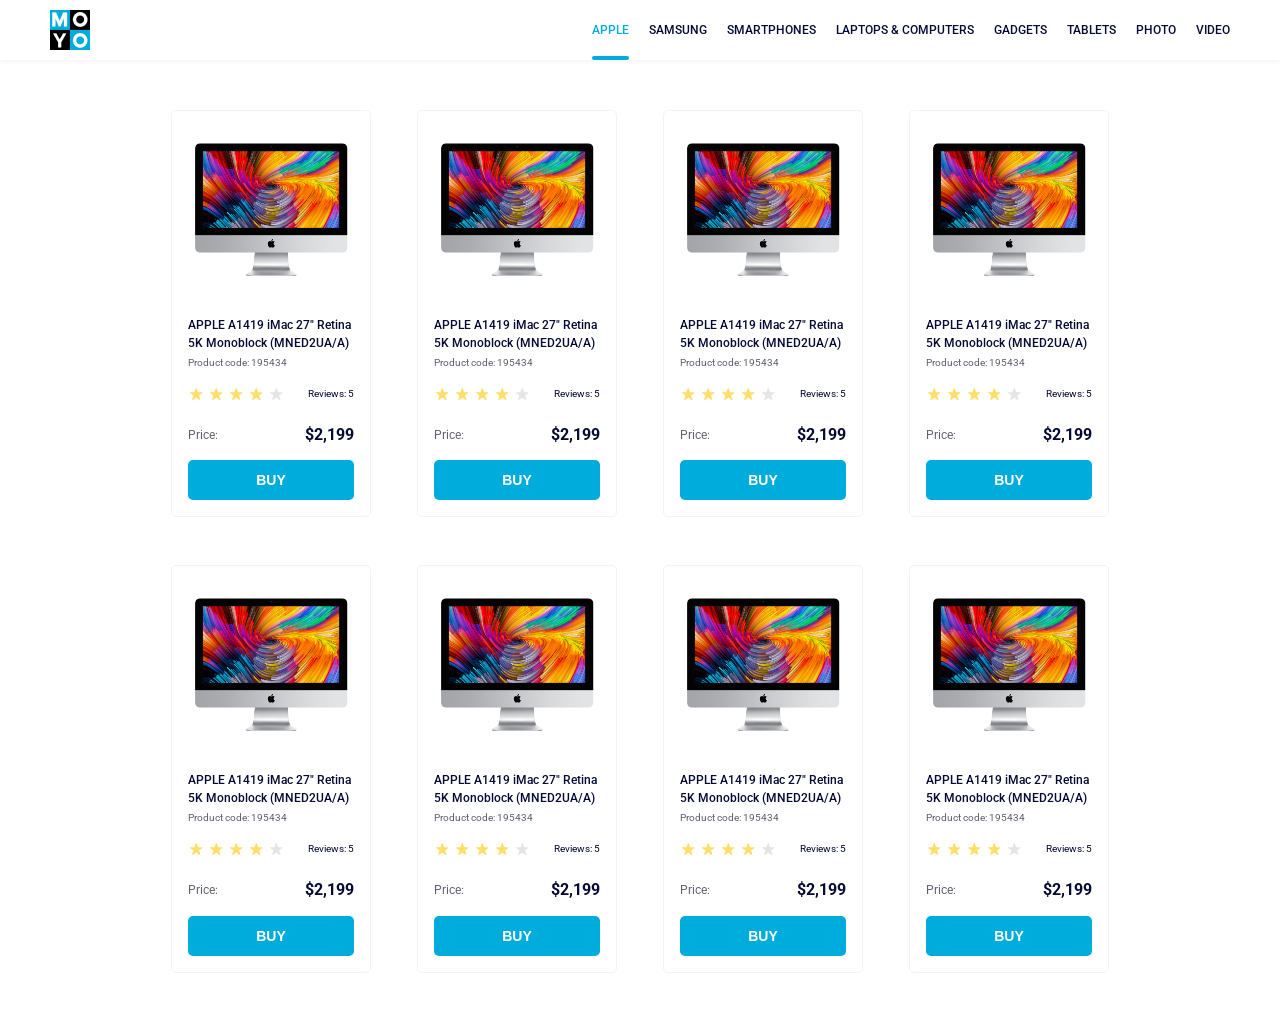
<file: index.html>
<!doctype html><html lang="en"><head><meta charset="utf-8"><meta name="viewport" content="width=device-width, initial-scale=1.0"><title>Catalog</title><link rel="preconnect" href="https://fonts.gstatic.com"><link href="https://fonts.googleapis.com/css2?family=Roboto:wght@400;500;700&display=swap" rel="stylesheet"><link rel="stylesheet" href="index.a36281af.css"></head><body> <header class="header"> <a class="header__link" href="#"> <img class="header__logo-img" src="logo.eddae0ff.png" alt="logo"> </a> <nav class="header__nav-list"> <ul class="header__model"> <li class="header__nav-item header__nav-item--first"> <a class="header__link header__link--is-active" href="#"> Apple </a> </li> <li class="header__nav-item"> <a class="header__link" href="#"> Samsung </a> </li> </ul> <ul class="header__device"> <li class="header__nav-item"> <a class="header__link" href="#"> Smartphones </a> </li> <li class="header__nav-item"> <a data-qa="nav-hover" class="header__link" href="#"> Laptops & Computers </a> </li> <li class="header__nav-item"> <a class="header__link" href="#"> Gadgets </a> </li> <li class="header__nav-item"> <a class="header__link" href="#"> Tablets </a> </li> <li class="header__nav-item"> <a class="header__link" href="#"> Photo </a> </li> <li class="header__nav-item"> <a class="header__link" href="#"> Video </a> </li> </ul> </nav> </header> <main class="catalog"> <article data-qa="card" class="card card--hover"> <img class="card__img" src="imac.202c52ff.jpeg" alt="imac model A1419 iMac 27"> <h2 class="card__title"> APPLE A1419 iMac 27" Retina 5K Monoblock (MNED2UA/A) </h2> <p class="card__code">Product code: 195434</p> <div class="stars stars--4"> <div class="stars__group"> <span class="stars__star"></span> <span class="stars__star"></span> <span class="stars__star"></span> <span class="stars__star"></span> <span class="stars__star"></span> </div> <p class="stars__review">Reviews: 5</p> </div> <p class="card__price"> Price: <span class="card__digit">$2,199</span> </p> <button data-qa="card-hover" class="card__button card__button--hover"> Buy </button> </article> <article class="card card--hover"> <img class="card__img" src="imac.202c52ff.jpeg" alt="imac model A1419 iMac 27"> <h2 class="card__title"> APPLE A1419 iMac 27" Retina 5K Monoblock (MNED2UA/A) </h2> <p class="card__code">Product code: 195434</p> <div class="stars stars--4"> <div class="stars__group"> <span class="stars__star"></span> <span class="stars__star"></span> <span class="stars__star"></span> <span class="stars__star"></span> <span class="stars__star"></span> </div> <p class="stars__review">Reviews: 5</p> </div> <p class="card__price"> Price: <span class="card__digit">$2,199</span> </p> <button class="card__button card__button--hover">Buy</button> </article> <article class="card card--hover"> <img class="card__img" src="imac.202c52ff.jpeg" alt="imac model A1419 iMac 27"> <h2 class="card__title"> APPLE A1419 iMac 27" Retina 5K Monoblock (MNED2UA/A) </h2> <p class="card__code">Product code: 195434</p> <div class="stars stars--4"> <div class="stars__group"> <span class="stars__star"></span> <span class="stars__star"></span> <span class="stars__star"></span> <span class="stars__star"></span> <span class="stars__star"></span> </div> <p class="stars__review">Reviews: 5</p> </div> <p class="card__price"> Price: <span class="card__digit">$2,199</span> </p> <button class="card__button card__button--hover">Buy</button> </article> <article class="card card--hover"> <img class="card__img" src="imac.202c52ff.jpeg" alt="imac model A1419 iMac 27"> <h2 class="card__title"> APPLE A1419 iMac 27" Retina 5K Monoblock (MNED2UA/A) </h2> <p class="card__code">Product code: 195434</p> <div class="stars stars--4"> <div class="stars__group"> <span class="stars__star"></span> <span class="stars__star"></span> <span class="stars__star"></span> <span class="stars__star"></span> <span class="stars__star"></span> </div> <p class="stars__review">Reviews: 5</p> </div> <p class="card__price"> Price: <span class="card__digit">$2,199</span> </p> <button class="card__button card__button--hover">Buy</button> </article> <article class="card card--hover"> <img class="card__img" src="imac.202c52ff.jpeg" alt="imac model A1419 iMac 27"> <h2 class="card__title"> APPLE A1419 iMac 27" Retina 5K Monoblock (MNED2UA/A) </h2> <p class="card__code">Product code: 195434</p> <div class="stars stars--4"> <div class="stars__group"> <span class="stars__star"></span> <span class="stars__star"></span> <span class="stars__star"></span> <span class="stars__star"></span> <span class="stars__star"></span> </div> <p class="stars__review">Reviews: 5</p> </div> <p class="card__price"> Price: <span class="card__digit">$2,199</span> </p> <button class="card__button card__button--hover">Buy</button> </article> <article class="card card--hover"> <img class="card__img" src="imac.202c52ff.jpeg" alt="imac model A1419 iMac 27"> <h2 class="card__title"> APPLE A1419 iMac 27" Retina 5K Monoblock (MNED2UA/A) </h2> <p class="card__code">Product code: 195434</p> <div class="stars stars--4"> <div class="stars__group"> <span class="stars__star"></span> <span class="stars__star"></span> <span class="stars__star"></span> <span class="stars__star"></span> <span class="stars__star"></span> </div> <p class="stars__review">Reviews: 5</p> </div> <p class="card__price"> Price: <span class="card__digit">$2,199</span> </p> <button class="card__button card__button--hover">Buy</button> </article> <article class="card card--hover"> <img class="card__img" src="imac.202c52ff.jpeg" alt="imac model A1419 iMac 27"> <h2 class="card__title"> APPLE A1419 iMac 27" Retina 5K Monoblock (MNED2UA/A) </h2> <p class="card__code">Product code: 195434</p> <div class="stars stars--4"> <div class="stars__group"> <span class="stars__star"></span> <span class="stars__star"></span> <span class="stars__star"></span> <span class="stars__star"></span> <span class="stars__star"></span> </div> <p class="stars__review">Reviews: 5</p> </div> <p class="card__price"> Price: <span class="card__digit">$2,199</span> </p> <button class="card__button card__button--hover">Buy</button> </article> <article class="card card--hover"> <img class="card__img" src="imac.202c52ff.jpeg" alt="imac model A1419 iMac 27"> <h2 class="card__title"> APPLE A1419 iMac 27" Retina 5K Monoblock (MNED2UA/A) </h2> <p class="card__code">Product code: 195434</p> <div class="stars stars--4"> <div class="stars__group"> <span class="stars__star"></span> <span class="stars__star"></span> <span class="stars__star"></span> <span class="stars__star"></span> <span class="stars__star"></span> </div> <p class="stars__review">Reviews: 5</p> </div> <p class="card__price"> Price: <span class="card__digit">$2,199</span> </p> <button class="card__button card__button--hover">Buy</button> </article> </main> </body></html>
</file>
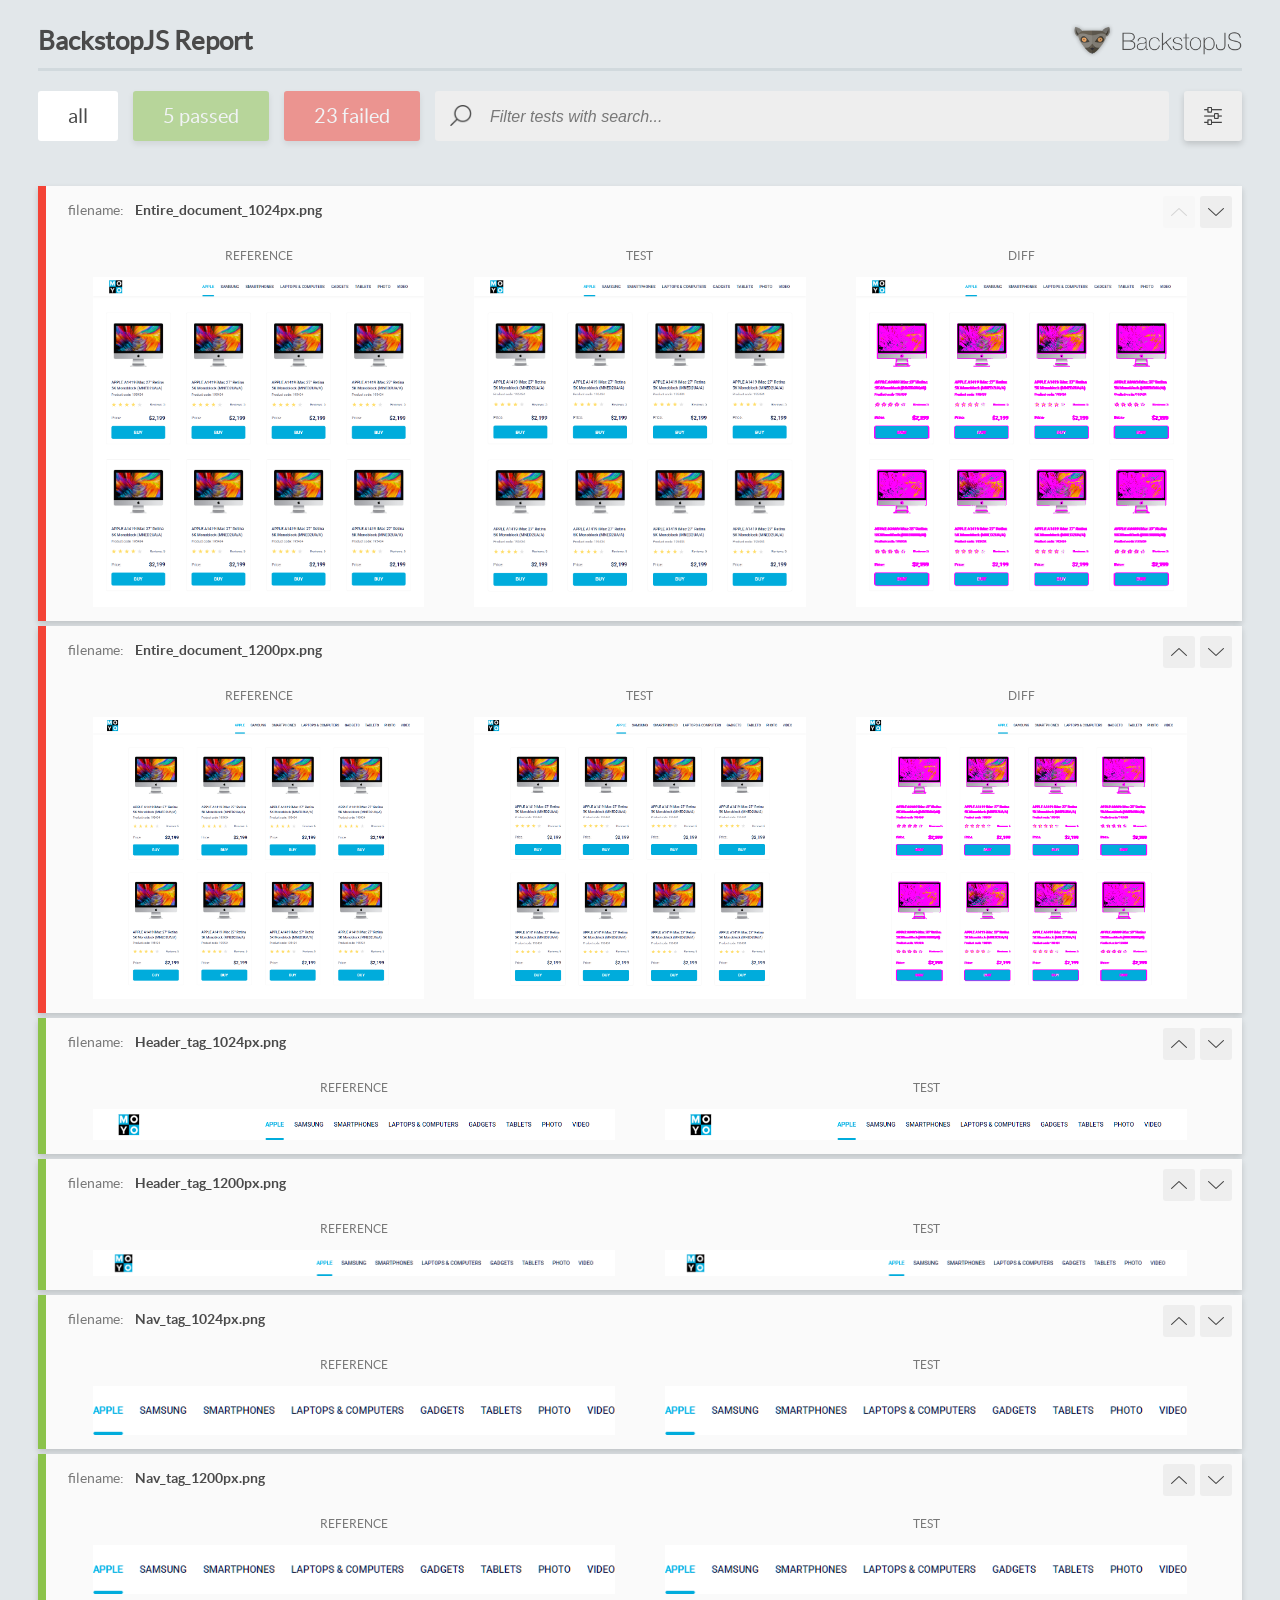
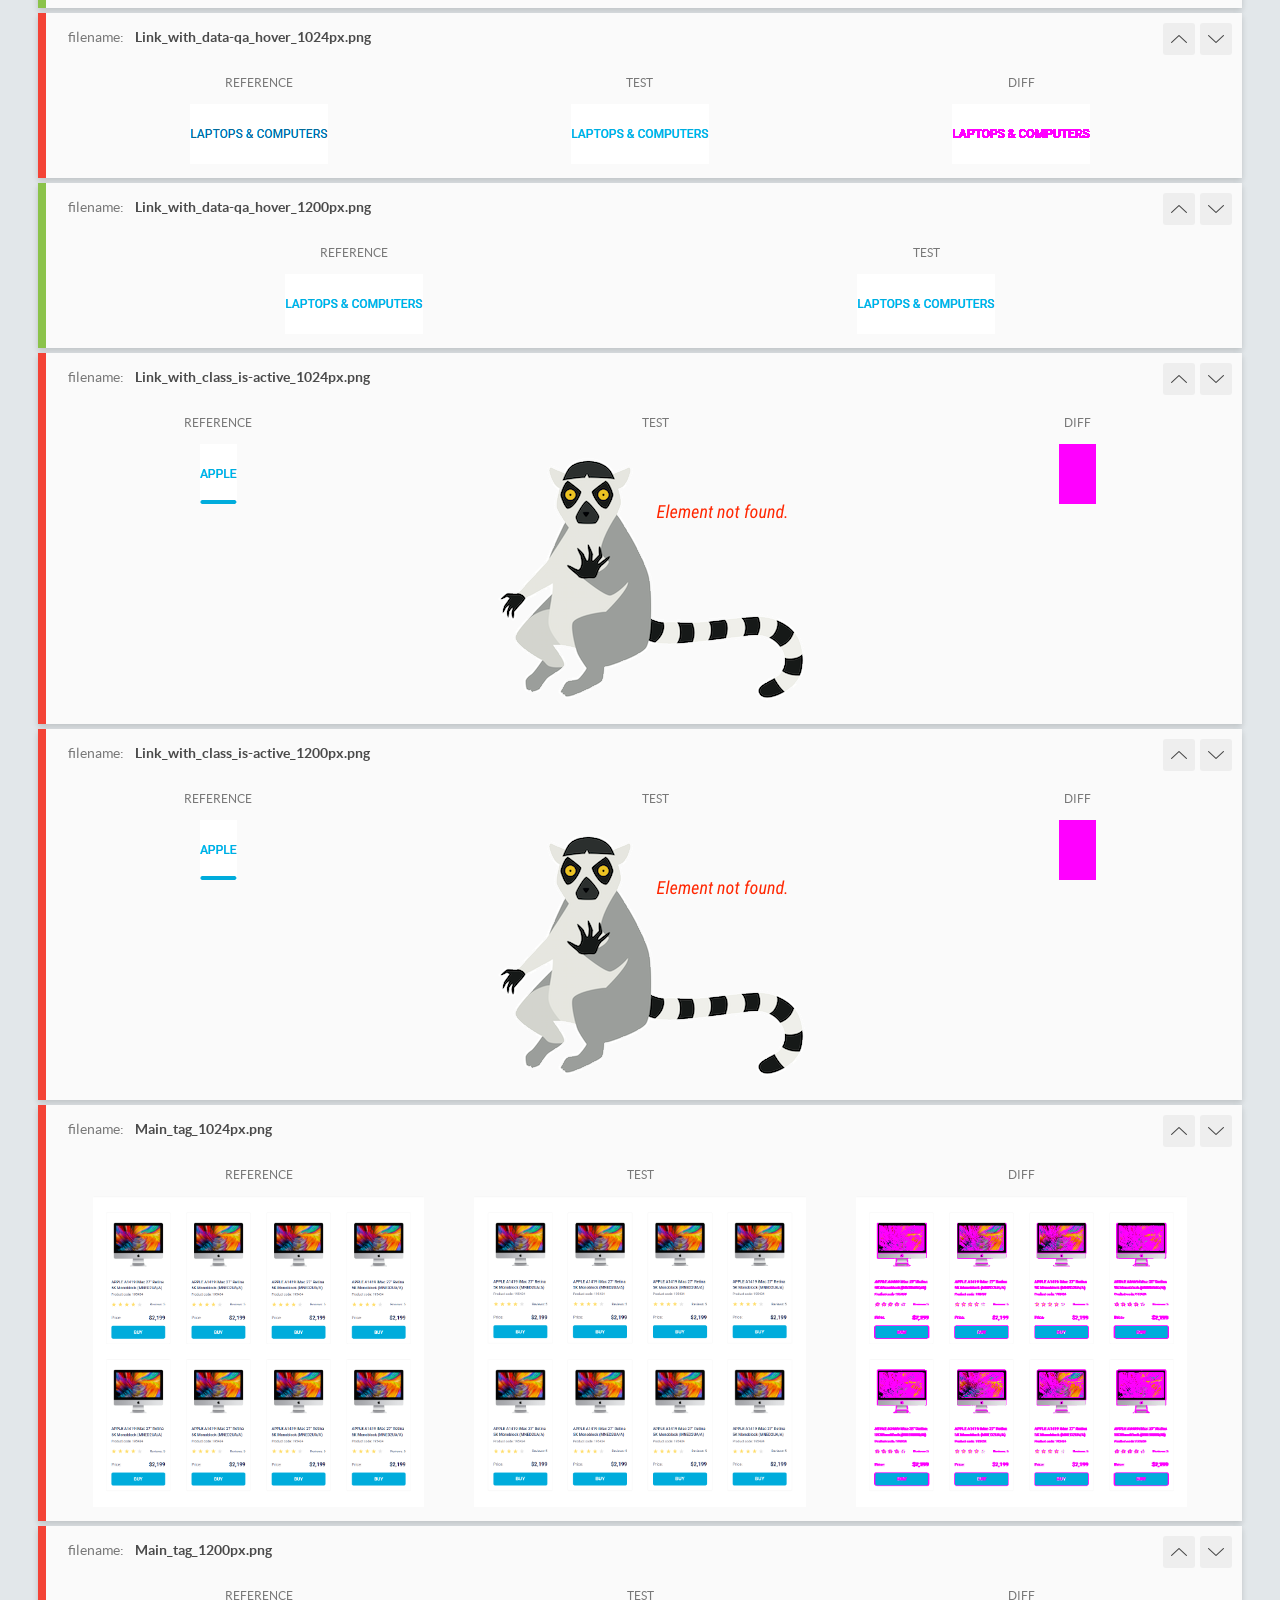
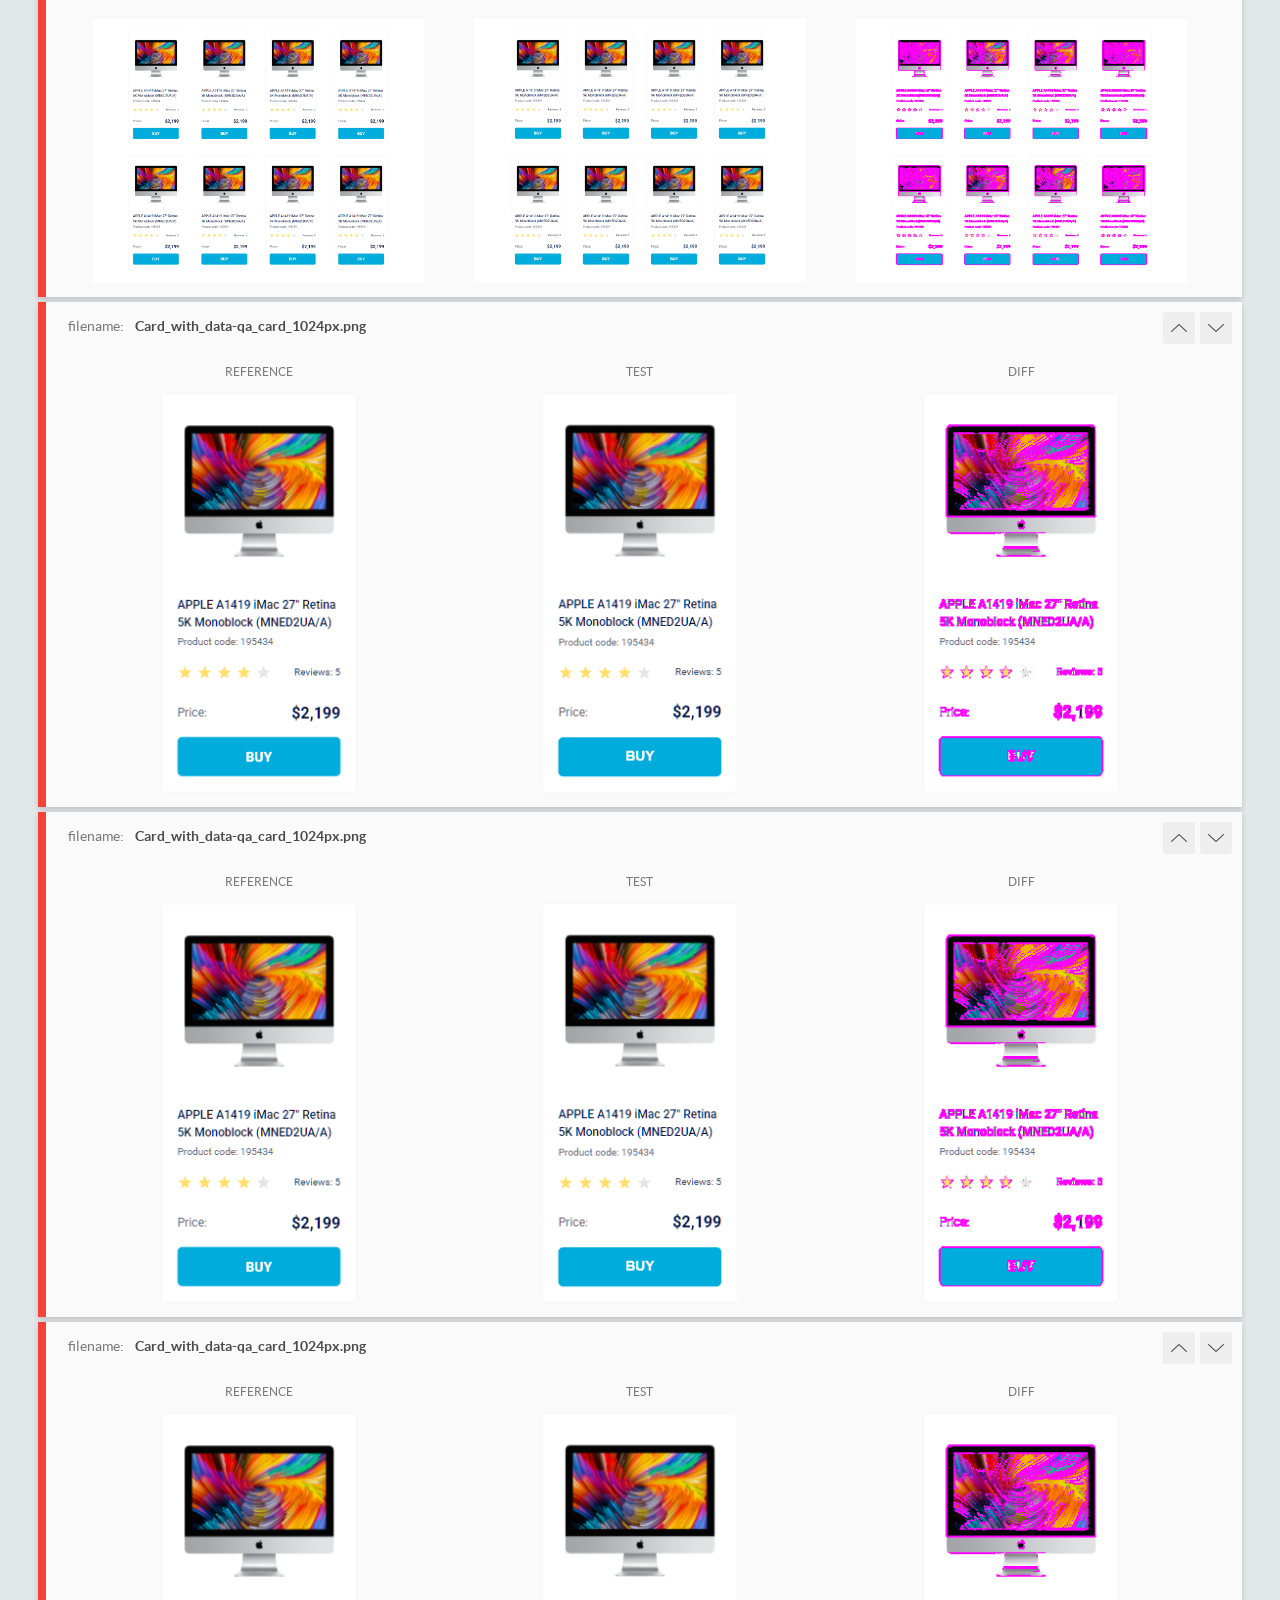
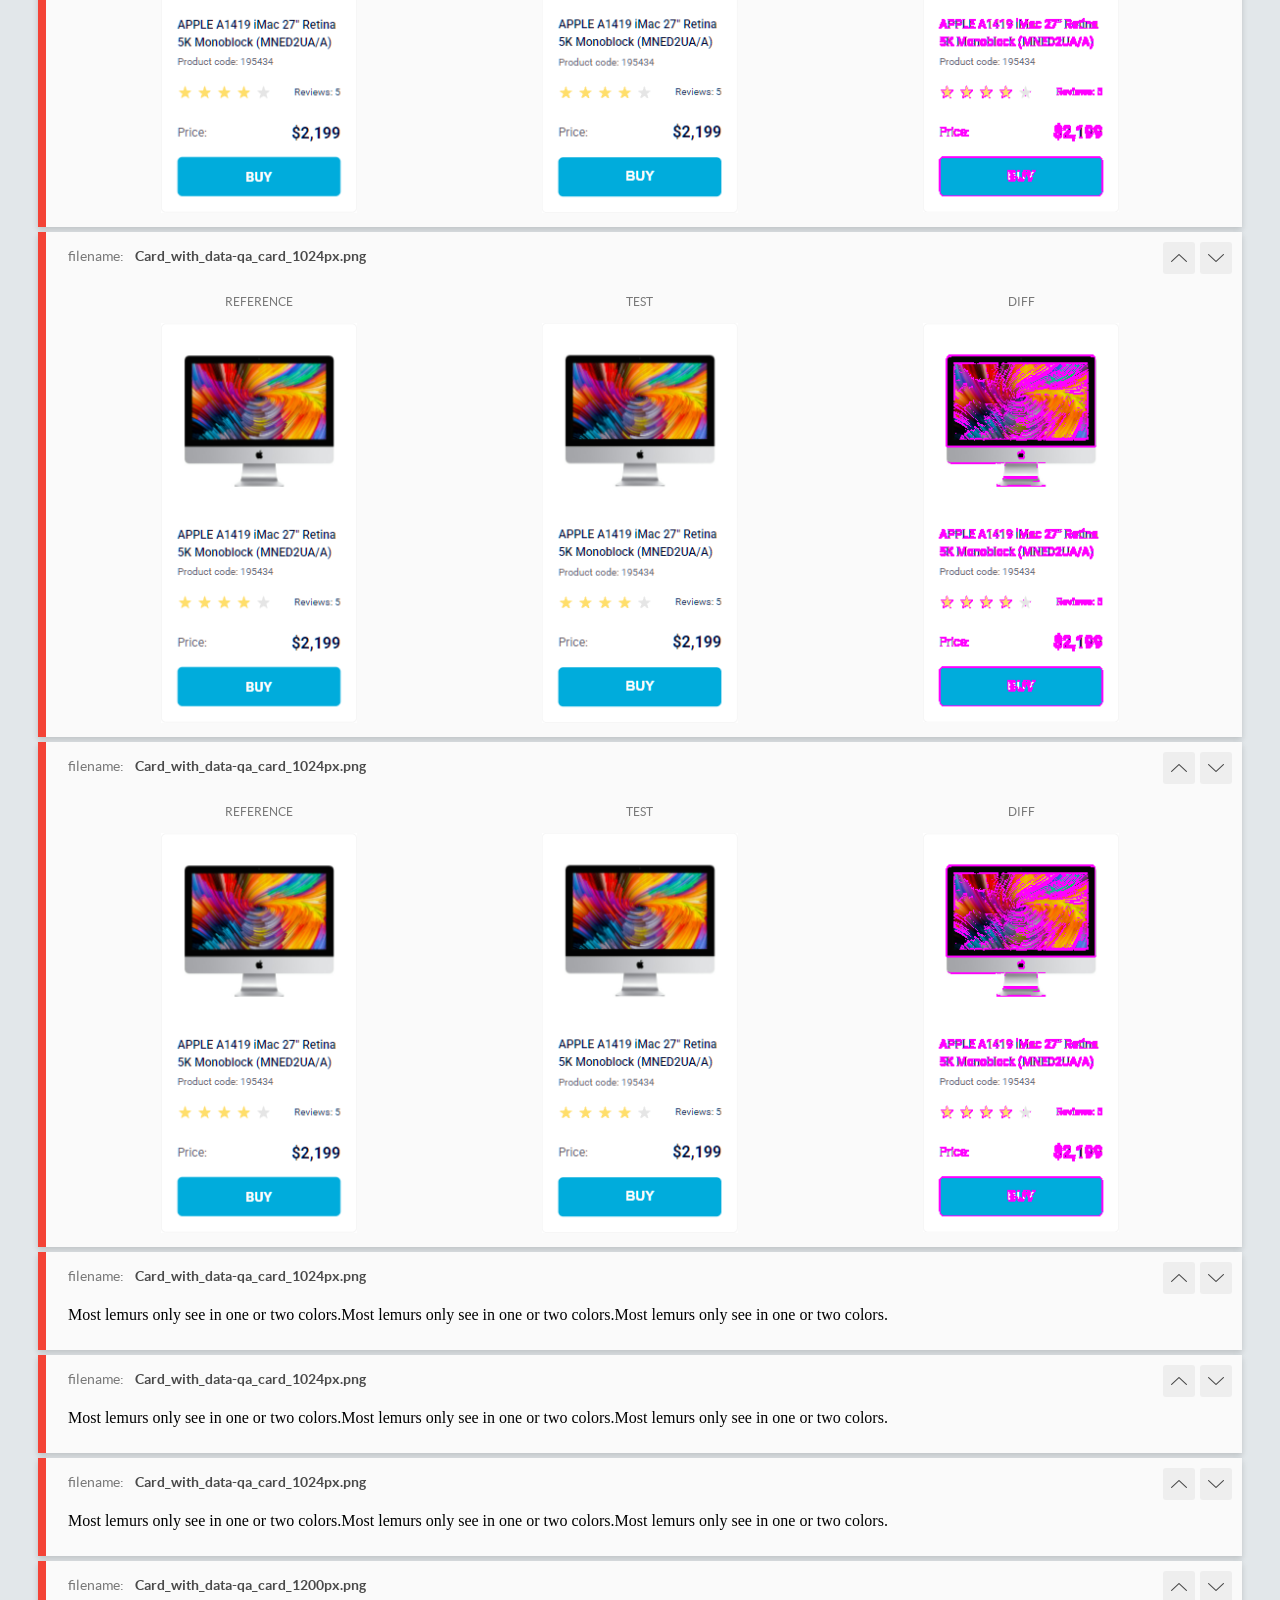
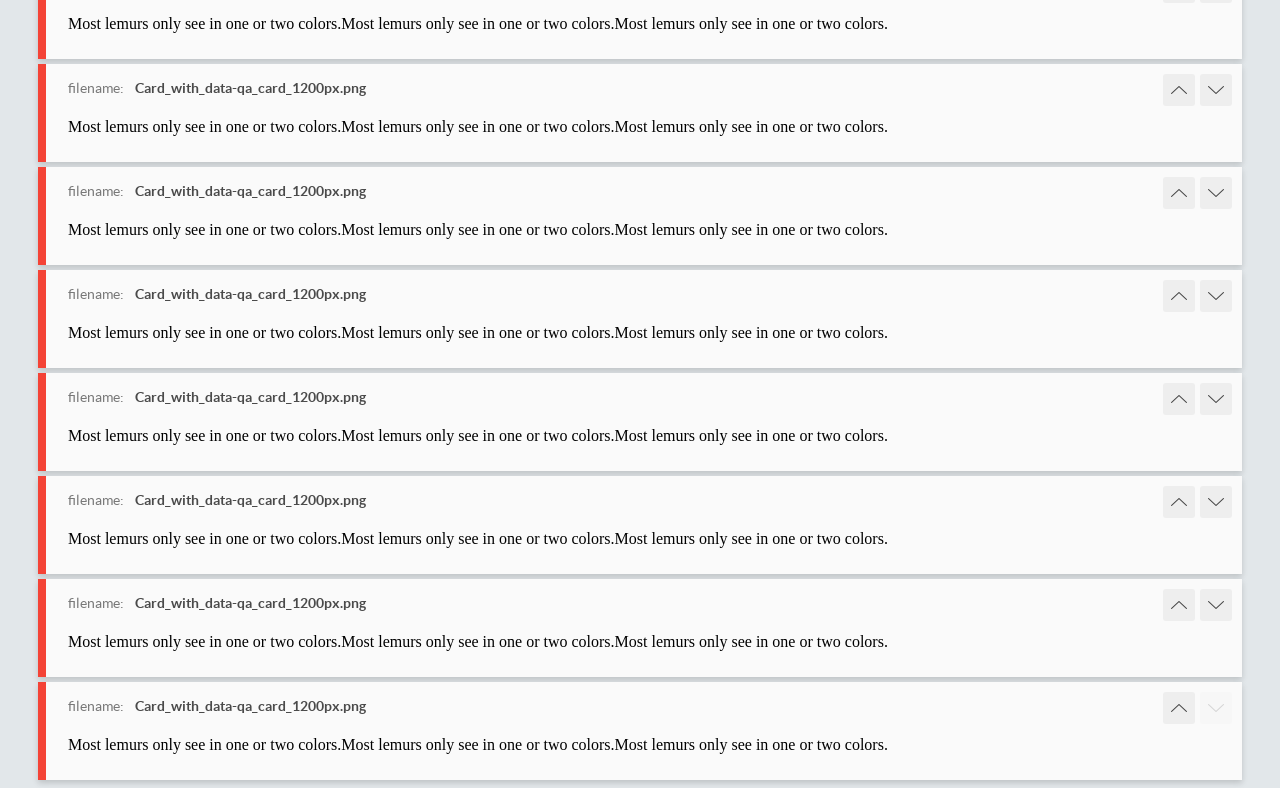
<file: report/html_report/index.html>
<!DOCTYPE html>
<html>
  <head>
    <meta charset="utf-8">
    <!-- Disable Cache -->
    <meta http-equiv="Cache-Control" content="no-cache, no-store, must-revalidate">
    <meta http-equiv="Pragma" content="no-cache">
    <meta http-equiv="Expires" content="0">

    <title>BackstopJS Report</title>

    <style>
      @font-face {
          font-family: 'latoregular';
          src: url('./assets/fonts/lato-regular-webfont.woff2') format('woff2'),
              url('./assets/fonts/lato-regular-webfont.woff') format('woff');
          font-weight: 400;
          font-style: normal;
      }
      @font-face {
          font-family: 'latobold';
          src: url('./assets/fonts/lato-bold-webfont.woff2') format('woff2'),
              url('./assets/fonts/lato-bold-webfont.woff') format('woff');
          font-weight: 700;
          font-style: normal;
      }

      .ReactModal__Body--open {
          overflow: hidden;
      }
      .ReactModal__Body--open .header {
        display: none;
      }

    </style>
  </head>
  <body style="background-color: #E2E7EA">
    <div id="root">

    </div>
    <script>
      function report (report) { // eslint-disable-line no-unused-vars
        window.tests = report;
      }
    </script>
    <script src="config.js"></script>
    <script src="index_bundle.js"></script>
  </body>
</html>
</file>
<file: index.a36281af.css>
.stars{align-items:center;margin-bottom:24px;display:flex}.stars__group{display:flex}.stars__star{background-image:url(star.822d561e.svg);background-position:50%;background-repeat:no-repeat;width:16px;height:16px;margin-right:4px}.stars__review{color:#060b35;align-items:center;margin-left:auto;font-size:10px;font-weight:400;line-height:1.4;display:flex}.stars--1 .stars__star:nth-child(-n+1),.stars--2 .stars__star:nth-child(-n+2),.stars--3 .stars__star:nth-child(-n+3),.stars--4 .stars__star:nth-child(-n+4),.stars--5 .stars__star:nth-child(-n+5){background-image:url(star-active.edda4c43.svg)}.header{background-color:#fff;justify-content:space-between;align-items:center;padding:0 50px;display:flex;box-shadow:0 2px 4px #0000000d}.header__logo-img{width:40px;height:40px}.header__nav-list{display:flex}.header__nav-item{margin-left:20px}.header__nav-item--first{margin-left:0}.header__model,.header__device{margin:0;padding:0;list-style-type:none;display:flex}.header__link{color:#060b35;text-transform:uppercase;align-items:center;height:60px;font-size:12px;font-weight:500;text-decoration:none;display:flex;position:relative}.header__link:hover,.header__link--is-active{color:#00acdc}.header__link--is-active:after{color:#fff;content:"";background-color:#00acdc;border-radius:2px;width:100%;height:4px;position:absolute;bottom:0;left:0}*{box-sizing:border-box;margin:0}body{margin:0;font-family:Roboto,Arial,sans-serif}.catalog{grid-template-columns:repeat(4,200px);place-content:center;place-items:center;gap:48px 46px;padding:50px 40px;display:grid}.card{box-sizing:border-box;border:1px solid #f3f3f3;border-radius:5px;flex-direction:column;width:200px;padding:32px 16px 16px;transition:transform .3s;display:flex}.card__img{width:160px;height:auto;margin:0 auto 40px;display:block}.card__title{color:#060b35;margin-bottom:4px;font-size:12px;font-weight:500;line-height:1.5}.card__code{color:#616070;margin-bottom:16px;font-size:10px;font-weight:400;line-height:1.4}.card__price{color:#616070;justify-content:space-between;margin-bottom:16px;font-size:12px;line-height:1.5;display:flex}.card__digit{text-align:right;color:#060b35;font-size:16px;font-weight:700;line-height:1.13}.card__button{text-transform:uppercase;color:#fff;background:#00acdc;border:none;border-radius:5px;justify-content:center;align-items:center;height:40px;padding:0;font-size:14px;font-weight:700;display:flex}.card__button--hover:hover{color:#00acdc;background-color:#fff;border:1px solid #00acdc}.card--hover:hover{transform:scale(1.2)}.card--hover:hover .card__title{color:#34568b}@media (width<=488px){.catalog{grid-template-columns:repeat(1,200px)}}@media (width>=488px){.catalog{grid-template-columns:repeat(2,200px)}}@media (width>=768px){.catalog{grid-template-columns:repeat(3,200px)}}@media (width>=1024px){.catalog{grid-template-columns:repeat(4,200px)}}
/*# sourceMappingURL=index.a36281af.css.map */
</file>
